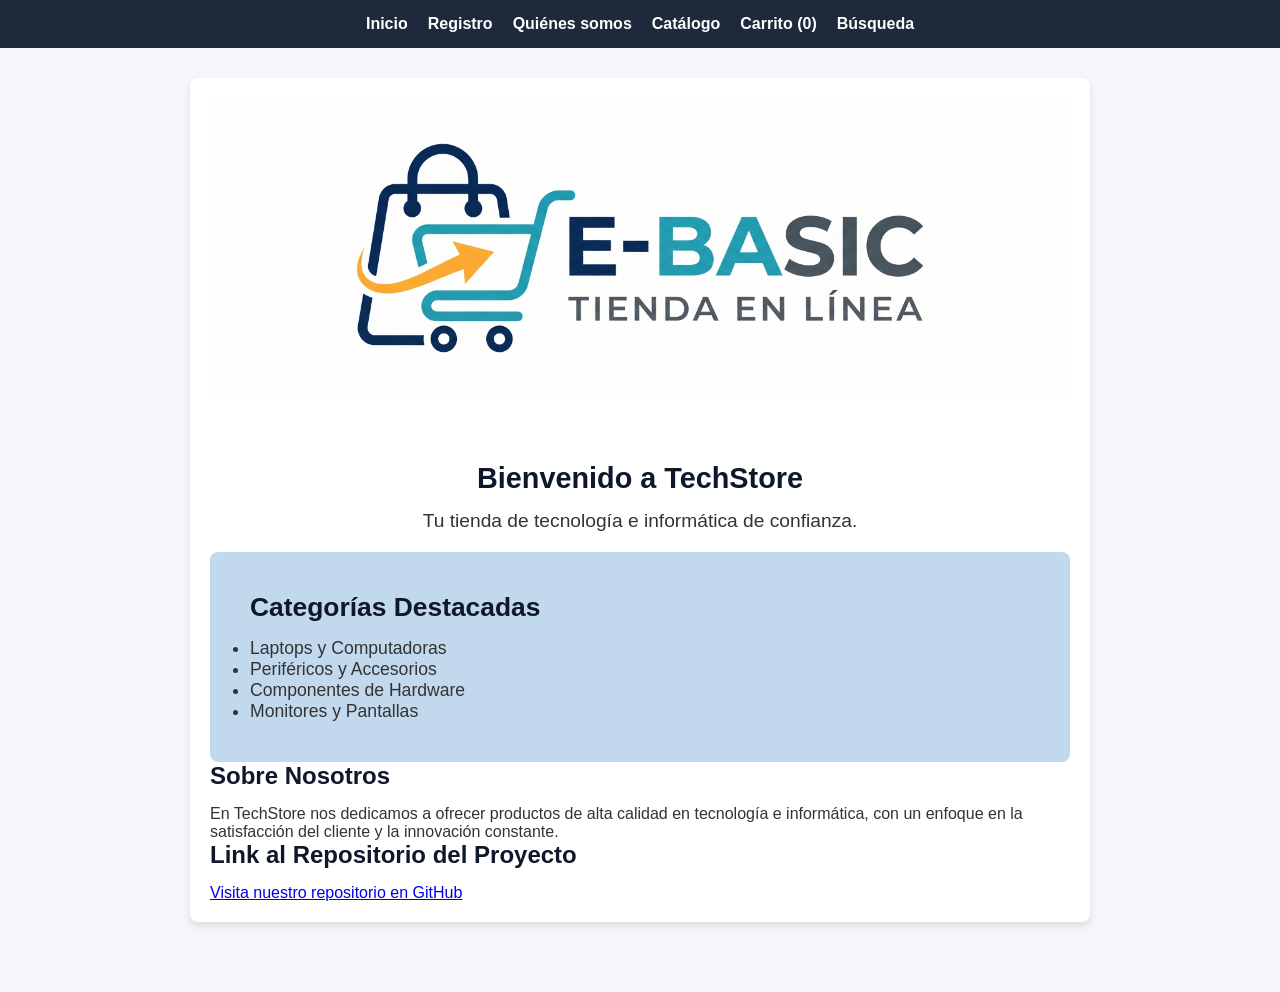
<file: index.html>
<!DOCTYPE html>
<html lang="es">
<head>
  <meta charset="UTF-8">
  <meta name="viewport" content="width=device-width, initial-scale=1.0">
  <title>Inicio - TechStore</title>
  <link rel="stylesheet" href="assets/css/styles.css">
</head>
<body>
  <header>
    <nav>
      <ul>
        <li><a href="index.html">Inicio</a></li>
        <li><a href="registro.html">Registro</a></li>
        <li><a href="quienes_somos.html">Quiénes somos</a></li>
        <li><a href="catalogo.html">Catálogo</a></li>
        <li><a href="carrito.html">Carrito (<span id="cart-counter">0</span>)</a></li>
        <li><a href="busqueda.html">Búsqueda</a></li>
      </ul>
    </nav>
  </header>

  <main>
    <section class="banner-section">
        <img src="assets/images/logo.jpg" alt="Logo de E-Basic" class="banner-img">
    </section>

    <section class="welcome-section">
      <h1>Bienvenido a TechStore</h1>
      <p>Tu tienda de tecnología e informática de confianza.</p>
    </section>

    <section class="featured-section">
      <h2>Categorías Destacadas</h2>
      <ul>
        <li>Laptops y Computadoras</li>
        <li>Periféricos y Accesorios</li>
        <li>Componentes de Hardware</li>
        <li>Monitores y Pantallas</li>
      </ul>
    </section>
    <div class="info-section">
      <h2>Sobre Nosotros</h2>
      <p>En TechStore nos dedicamos a ofrecer productos de alta calidad en tecnología e informática, con un enfoque en la satisfacción del cliente y la innovación constante.</p>
    </div>
    <div class="repositorio-section">
      <h2>Link al Repositorio del Proyecto</h2>
      <a href="https://github.com/Jaimealex2106/ecommerce-basico" target="_blank">Visita nuestro repositorio en GitHub</a>
    </div>
  </main>

  <script src="js/script.js" type="module"></script>
</body>
</html>
</file>
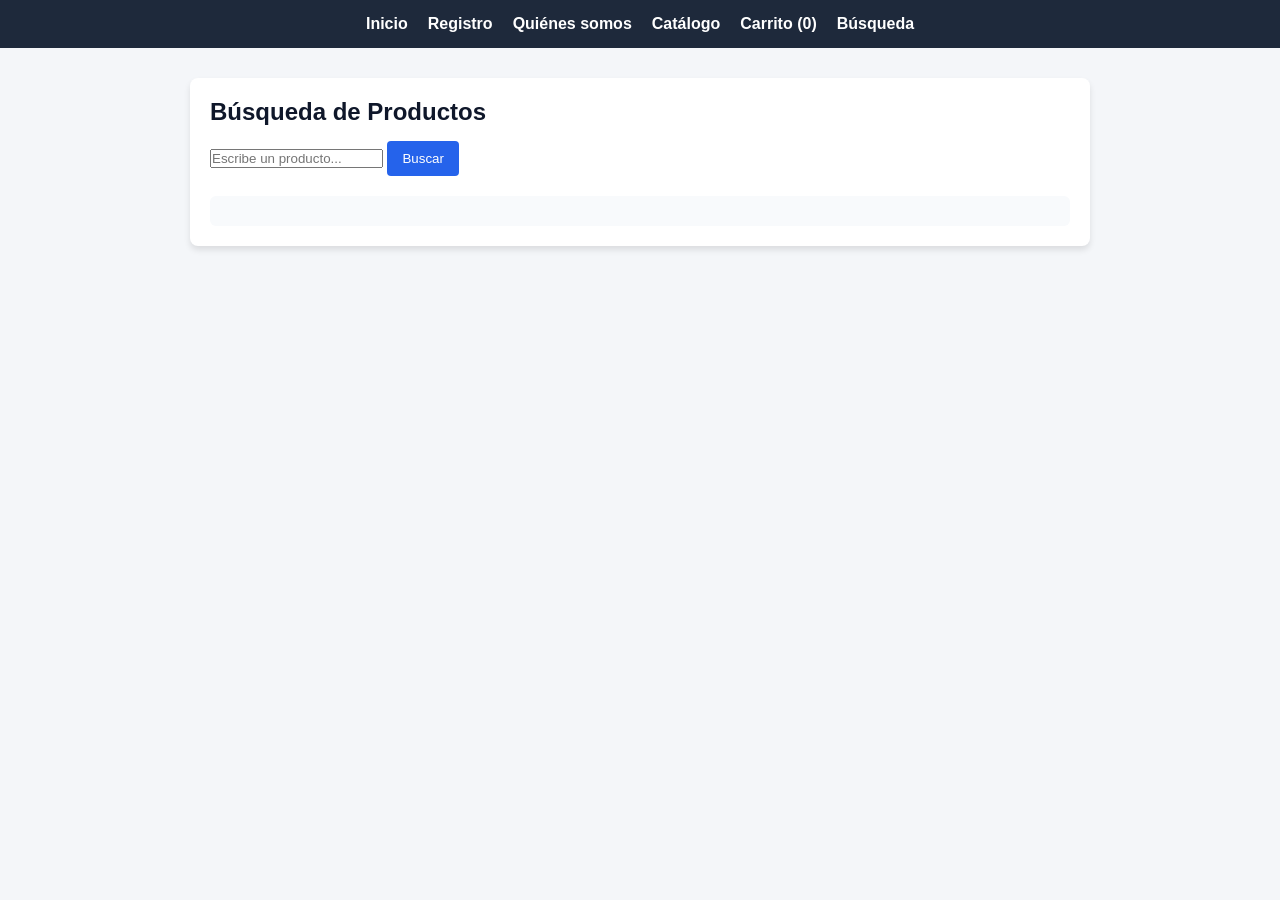
<file: busqueda.html>
<!DOCTYPE html>
<html lang="es">
<head>
  <meta charset="UTF-8">
  <meta name="viewport" content="width=device-width, initial-scale=1.0">
  <title>Búsqueda - TechStore</title>
  <link rel="stylesheet" href="assets/css/styles.css">
</head>
<body>
  <header>
    <nav>
      <ul>
        <li><a href="index.html">Inicio</a></li>
        <li><a href="registro.html">Registro</a></li>
        <li><a href="quienes_somos.html">Quiénes somos</a></li>
        <li><a href="catalogo.html">Catálogo</a></li>
        <li><a href="carrito.html">Carrito (<span id="cart-counter">0</span>)</a></li>
        <li><a href="busqueda.html">Búsqueda</a></li>
      </ul>
    </nav>
  </header>

  <main>
    <h2>Búsqueda de Productos</h2>
    <form id="form-busqueda">
      <input type="text" id="search-input" placeholder="Escribe un producto...">
      <button type="submit">Buscar</button>
    </form>

    <div id="results-area" class="results-area"></div>
  </main>

  <script src="js/script.js" type="module"></script>
</body>
</html>
</file>
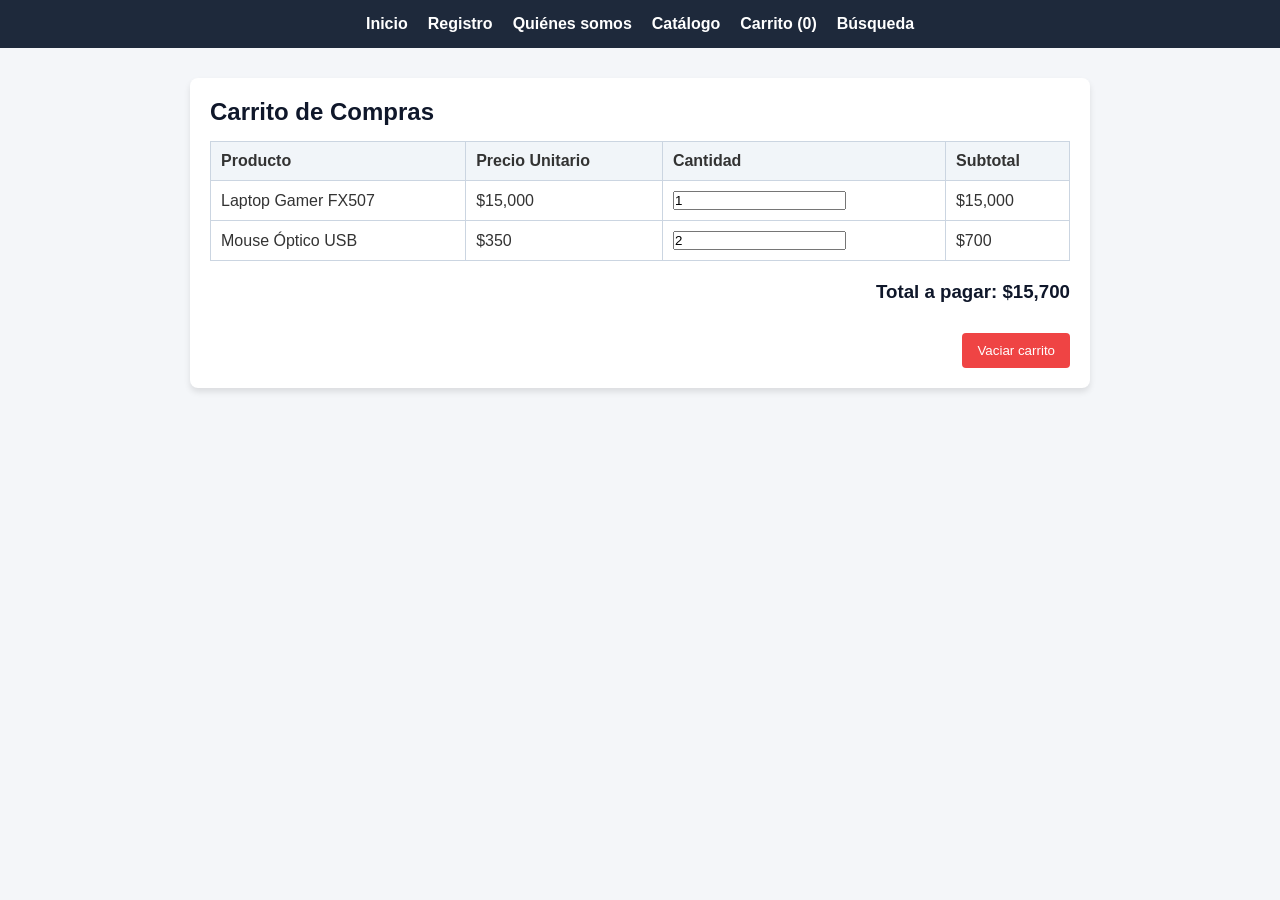
<file: carrito.html>
<!DOCTYPE html>
<html lang="es">
<head>
  <meta charset="UTF-8">
  <meta name="viewport" content="width=device-width, initial-scale=1.0">
  <title>Carrito de compra - TechStore</title>
  <link rel="stylesheet" href="assets/css/styles.css">
</head>
<body>
  <header>
    <nav>
      <ul>
        <li><a href="index.html">Inicio</a></li>
        <li><a href="registro.html">Registro</a></li>
        <li><a href="quienes_somos.html">Quiénes somos</a></li>
        <li><a href="catalogo.html">Catálogo</a></li>
        <li><a href="carrito.html">Carrito (<span id="cart-counter">0</span>)</a></li>
        <li><a href="busqueda.html">Búsqueda</a></li>
      </ul>
    </nav>
  </header>

  <main>
    <h2>Carrito de Compras</h2>
    <table>
      <thead>
        <tr>
          <th>Producto</th>
          <th>Precio Unitario</th>
          <th>Cantidad</th>
          <th>Subtotal</th>
        </tr>
      </thead>
      <tbody id="cart-items">
        <tr>
          <td>Laptop Gamer FX507</td>
          <td>$15,000</td>
          <td><input type="number" class="qty-input" min="0" value="1" data-price="15000"></td>
          <td class="subtotal">$15,000</td>
        </tr>
        <tr>
          <td>Mouse Óptico USB</td>
          <td>$350</td>
          <td><input type="number" class="qty-input" min="0" value="2" data-price="350"></td>
          <td class="subtotal">$700</td>
        </tr>
      </tbody>
    </table>

    <div class="total-container">
        <h3>Total a pagar: <span id="cart-total">$15,700</span></h3>
    <!-- Botón para reiniciar el contador -->
        <button id="btn-vaciar-carrito" class="btn-clear">Vaciar carrito</button>
    </div>
  </main>

  <script src="js/script.js" type="module"></script>
</body>
</html>
</file>
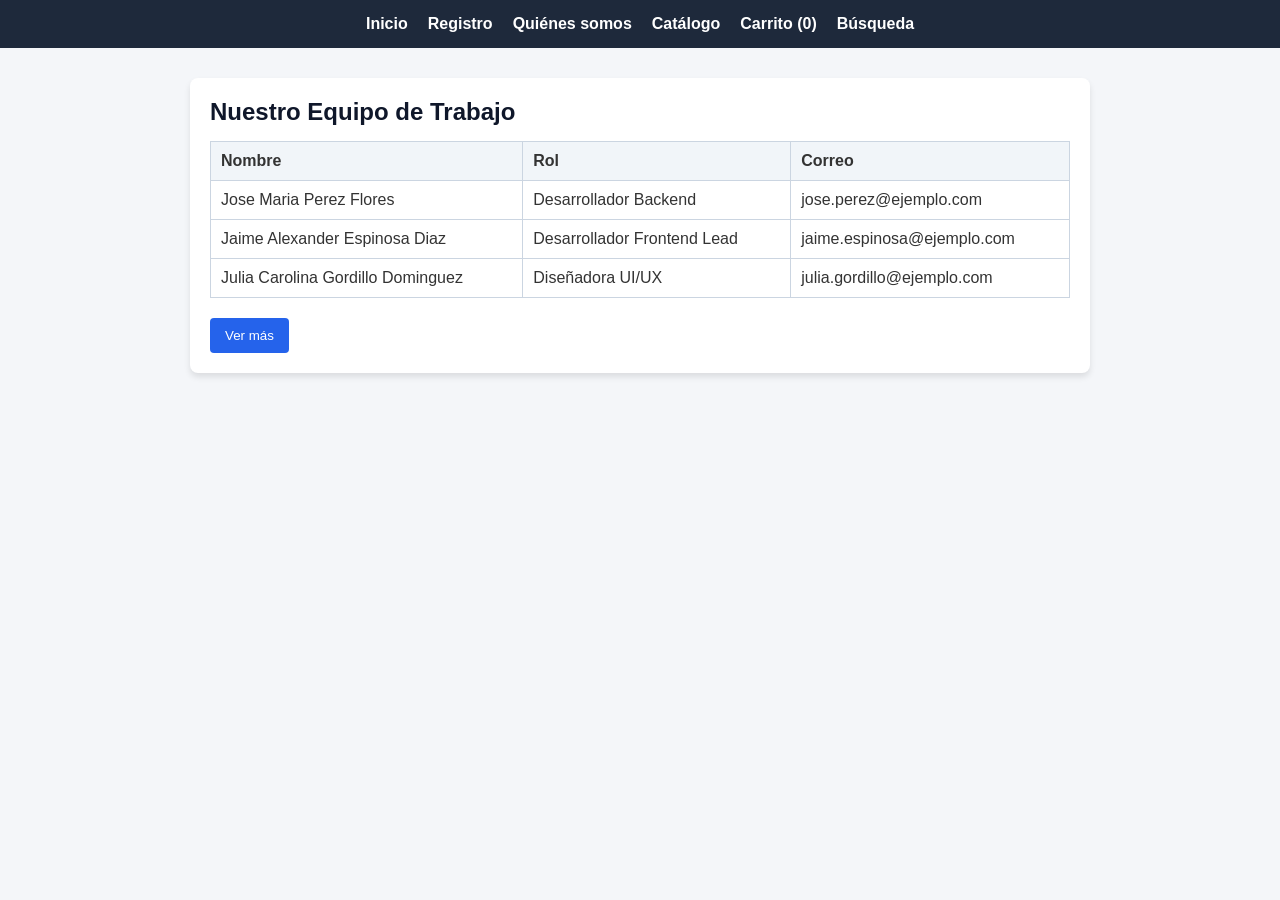
<file: quienes_somos.html>
<!DOCTYPE html>
<html lang="es">
<head>
  <meta charset="UTF-8">
  <meta name="viewport" content="width=device-width, initial-scale=1.0">
  <title>Quiénes somos - TechStore</title>
  <link rel="stylesheet" href="assets/css/styles.css">
</head>
<body>
  <header>
    <nav>
      <ul>
        <li><a href="index.html">Inicio</a></li>
        <li><a href="registro.html">Registro</a></li>
        <li><a href="quienes_somos.html">Quiénes somos</a></li>
        <li><a href="catalogo.html">Catálogo</a></li>
        <li><a href="carrito.html">Carrito (<span id="cart-counter">0</span>)</a></li>
        <li><a href="busqueda.html">Búsqueda</a></li>
      </ul>
    </nav>
  </header>

  <main>
    <h2>Nuestro Equipo de Trabajo</h2>
    <table>
      <thead>
        <tr>
          <th>Nombre</th>
          <th>Rol</th>
          <th>Correo</th>
        </tr>
      </thead>
      <tbody>
        <tr>
          <td>Jose Maria Perez Flores</td>
          <td>Desarrollador Backend</td>
          <td>jose.perez@ejemplo.com</td>
        </tr>
        <tr>
          <td>Jaime Alexander Espinosa Diaz</td>
          <td>Desarrollador Frontend Lead</td>
          <td>jaime.espinosa@ejemplo.com</td>
        </tr>
        <tr>
          <td>Julia Carolina Gordillo Dominguez</td>
          <td>Diseñadora UI/UX</td>
          <td>julia.gordillo@ejemplo.com</td>
        </tr>
      </tbody>
    </table>

    <button id="btn-ver-mas">Ver más</button>
    <div id="info-extra" class="hidden">
      <h3>Información Adicional</h3>
      <p>Somos estudiantes de Ingeniería en Sistemas Computacionales enfocados en crear soluciones web interactivas y eficientes.</p>
    </div>
  </main>

  <script src="js/script.js" type="module"></script>
</body>
</html>
</file>
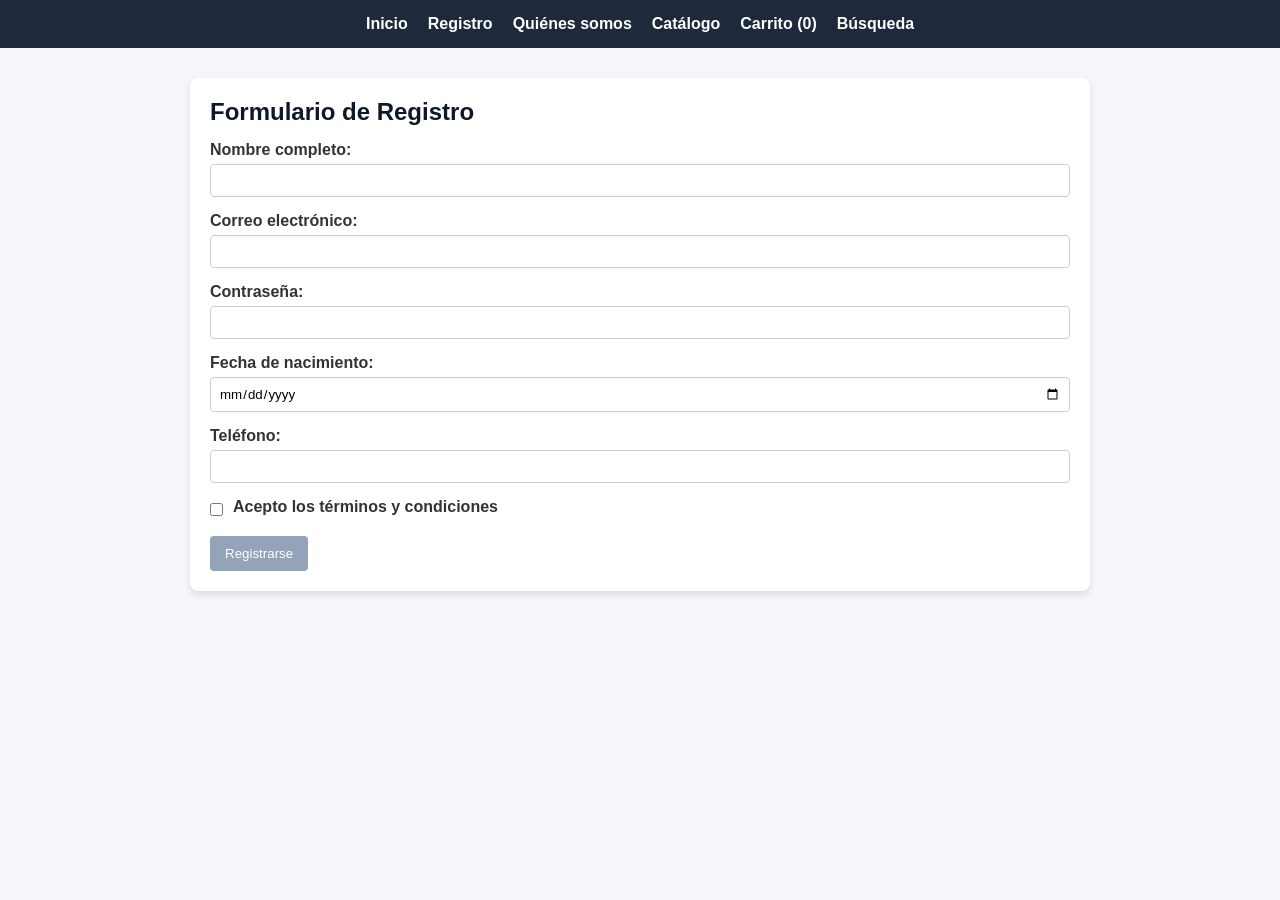
<file: registro.html>
<!DOCTYPE html>
<html lang="es">
<head>
  <meta charset="UTF-8">
  <meta name="viewport" content="width=device-width, initial-scale=1.0">
  <title>Registro - TechStore</title>
  <link rel="stylesheet" href="assets/css/styles.css">
</head>
<body>
  <header>
    <nav>
      <ul>
        <li><a href="index.html">Inicio</a></li>
        <li><a href="registro.html">Registro</a></li>
        <li><a href="quienes_somos.html">Quiénes somos</a></li>
        <li><a href="catalogo.html">Catálogo</a></li>
        <li><a href="carrito.html">Carrito (<span id="cart-counter">0</span>)</a></li>
        <li><a href="busqueda.html">Búsqueda</a></li>
      </ul>
    </nav>
  </header>

  <main>
    <h2>Formulario de Registro</h2>
    <div id="error-message" class="error-msg"></div>
    <form id="form-registro" novalidate>
      <div class="form-group">
        <label for="nombre">Nombre completo:</label>
        <input type="text" id="nombre" name="nombre">
      </div>

      <div class="form-group">
        <label for="email">Correo electrónico:</label>
        <input type="text" id="email" name="email">
      </div>

      <div class="form-group">
        <label for="password">Contraseña:</label>
        <input type="password" id="password" name="password">
      </div>

      <div class="form-group">
        <label for="fechaNacimiento">Fecha de nacimiento:</label>
        <input type="date" id="fechaNacimiento" name="fechaNacimiento">
      </div>

      <div class="form-group">
        <label for="telefono">Teléfono:</label>
        <input type="tel" id="telefono" name="telefono">
      </div>

      <div class="form-group checkbox-group">
        <input type="checkbox" id="terminos" name="terminos">
        <label for="terminos">Acepto los términos y condiciones</label>
      </div>

      <button type="submit" id="btn-submit" disabled>Registrarse</button>
    </form>
  </main>

  <script src="js/script.js" type="module"></script>
</body>
</html>
</file>
<file: assets/css/styles.css>
.welcome-section {
    text-align: center;
    margin-top: 20px;
    font-size: 1.2em;
    font-weight: 500;
    font-family: 'Segoe UI', Tahoma, Geneva, Verdana, sans-serif;
    padding: 20px;
}
.featured-section {
    padding: 40px;
    background-color: #c1d8ed;
    border-radius: 8px;
    font-family: 'Segoe UI';
    font-size: 1.1em;
    font-weight: 500;
}

* {
    box-sizing: border-box;
    margin: 0;
    padding: 0;
    font-family: 'Segoe UI', Tahoma, Geneva, Verdana, sans-serif;
}

body {
    background-color: #f4f6f9;
    color: #333;
    padding-bottom: 40px;
}

header {
    background-color: #1e293b;
    padding: 15px 0;
}

nav ul {
    list-style: none;
    display: flex;
    justify-content: center;
    gap: 20px;
}

nav a {
    color: #ffffff;
    text-decoration: none;
    font-weight: bold;
}

nav a:hover {
    color: #38bdf8;
}

main {
    max-width: 900px;
    margin: 30px auto;
    padding: 20px;
    background-color: #ffffff;
    border-radius: 8px;
    box-shadow: 0 4px 6px rgba(0,0,0,0.1);
}

h1, h2, h3 {
    margin-bottom: 15px;
    color: #0f172a;
}

.banner-img {
    width: 100%;
    max-height: 300px;
    object-fit: cover;
    border-radius: 6px;
    margin-bottom: 20px;
}

.form-group {
    margin-bottom: 15px;
    display: flex;
    flex-direction: column;
}

.form-group label {
    margin-bottom: 5px;
    font-weight: bold;
}

.form-group input {
    padding: 8px;
    border: 1px solid #ccc;
    border-radius: 4px;
}

.checkbox-group {
    flex-direction: row;
    align-items: center;
    gap: 10px;
}

button {
    padding: 10px 15px;
    background-color: #2563eb;
    color: white;
    border: none;
    border-radius: 4px;
    cursor: pointer;
}

button:disabled {
    background-color: #94a3b8;
    cursor: not-allowed;
}

button:hover:not(:disabled) {
    background-color: #1d4ed8;
}

table {
    width: 100%;
    border-collapse: collapse;
    margin-bottom: 20px;
}

table, th, td {
    border: 1px solid #cbd5e1;
}

th, td {
    padding: 10px;
    text-align: left;
}

th {
    background-color: #f1f5f9;
}

.catalog-grid {
    display: flex;
    flex-wrap: wrap;
    gap: 20px;
}

.card {
    border: 1px solid #e2e8f0;
    border-radius: 6px;
    padding: 15px;
    width: calc(33.333% - 14px);
    text-align: center;
}

.card img {
  width: 100%;
  height: 180px;         
  object-fit: contain;   
  background-color: #f8fafc; 
  border-radius: 6px;
  padding: 8px;          
  margin-bottom: 12px;
}

.hidden {
    display: none;
}

.error-msg {
    color: #dc2626;
    margin-bottom: 15px;
    font-weight: bold;
}

.total-container {
    text-align: right;
    margin-top: 15px;
}

.results-area {
    margin-top: 20px;
    padding: 15px;
    background-color: #f8fafc;
    border-radius: 6px;
}

.btn-clear {
  background-color: #ef4444;
  margin-top: 15px;
}

.btn-clear:hover {
  background-color: #dc2626;
}
</file>
